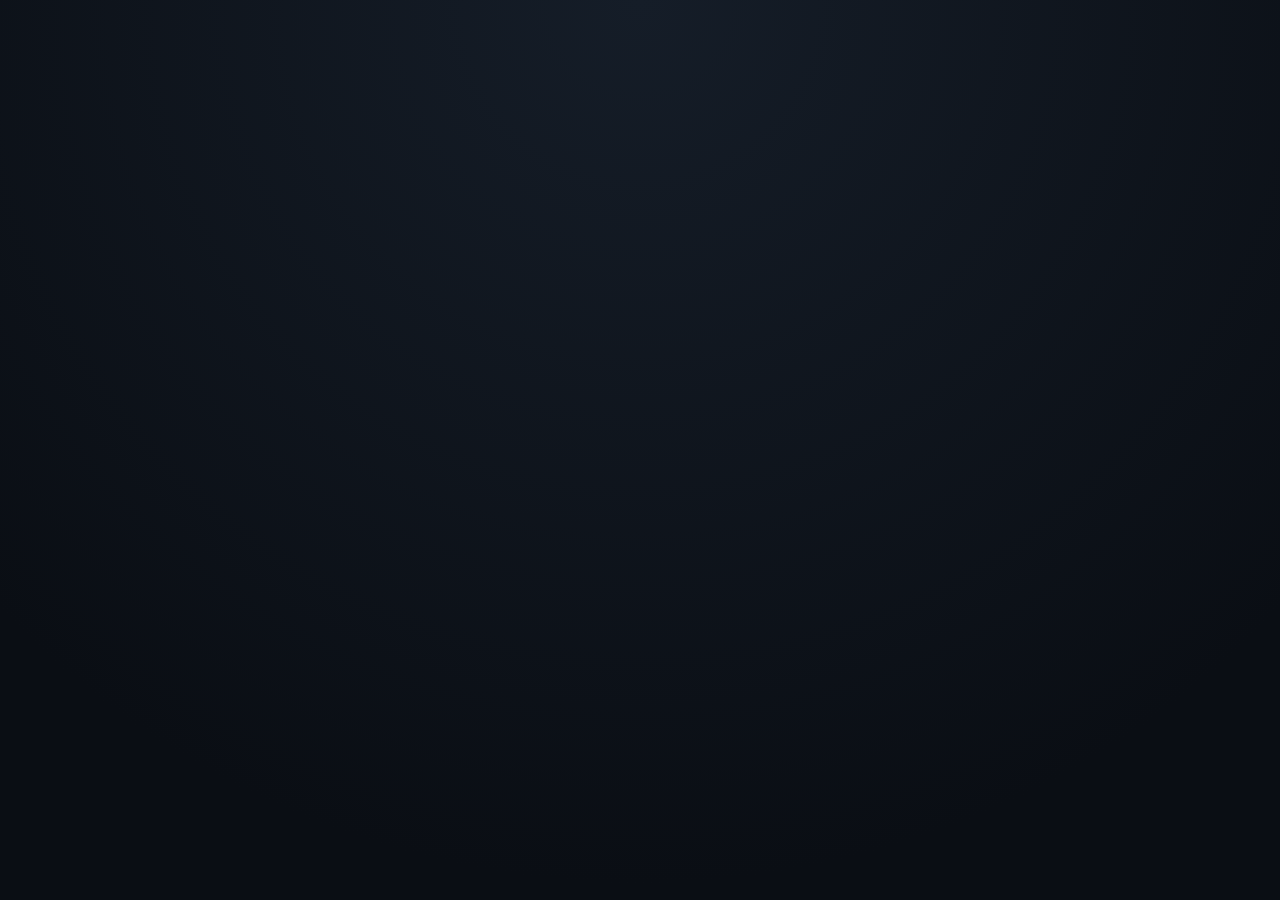
<file: index.html>
<!DOCTYPE html>
<html lang="ar" dir="rtl">
<head>
  <meta charset="UTF-8">
  <meta name="viewport" content="width=device-width, initial-scale=1.0, viewport-fit=cover">
  <meta name="theme-color" content="#0a0e14">
  <meta name="description" content="مِقَصْ — نظام حجز مواعيد الحلاقة وقائمة الانتظار في مصر دون معاملات مالية">
  <title>مِقَصْ | حجز موعد حلاقة</title>

  <meta name="apple-mobile-web-app-capable" content="yes">
  <meta name="apple-mobile-web-app-status-bar-style" content="black-translucent">
  <meta name="apple-mobile-web-app-title" content="مِقَصْ">
  <link rel="icon" type="image/svg+xml" href="favicon.svg">
  <link rel="manifest" href="manifest.json">

  <!-- Immediate Mobile & Web Gateway: Route root visitors directly to Dashboard Login -->
  <script>
    (function() {
      var p = new URLSearchParams(window.location.search);
      if (!p.has('s') && !p.has('salon')) {
        window.location.replace('dashboard.html');
      }
    })();
  </script>

  <!-- Optimized Font Loading & Stylesheet -->
  <link rel="preconnect" href="https://fonts.googleapis.com">
  <link rel="preconnect" href="https://fonts.gstatic.com" crossorigin>
  <link rel="stylesheet" href="https://fonts.googleapis.com/css2?family=Cairo:wght@400;600;700;800;900&family=Tajawal:wght@400;500;700;800&display=swap">
  <link rel="stylesheet" href="css/style.css">
</head>
<body>

  <div class="container">
    <!-- Brand Header & Visitor Ticker -->
    <header class="brand-header">
      <div class="brand-info">
        <div class="brand-icon">✂️</div>
        <div>
          <h1 class="brand-title" id="salon-name-display">مِقَصْ للحلاقة</h1>
          <p class="brand-tagline" id="salon-status-indicator">جاري التحقق من حالة الصالون...</p>
        </div>
      </div>
      
      <!-- Live Visitor Counter Badge -->
      <div class="views-badge" title="إجمالي الزيارات">
        <span class="views-pulse"></span>
        <span id="views-count">0</span>
        <span>زيارة</span>
      </div>
    </header>

    <!-- Urgent Pause / Break Banner (Hidden by default) -->
    <div id="pause-banner" class="pause-banner" style="display: none;">
      <span style="font-size: 1.5rem;">🛑</span>
      <div>
        <div style="font-weight: 800;">الصالون في استراحة قصيرة أو مغلق حالياً</div>
        <div style="font-size: 0.8rem; opacity: 0.9;">نعتذر منك، الحجز متوقف مؤقتاً. يرجى المحاولة بعد قليل أو في وقت لاحق.</div>
      </div>
    </div>

    <!-- Suspension / Lock Banner (Hidden by default) -->
    <div id="suspended-banner" class="pause-banner" style="display: none; background: rgba(239, 68, 68, 0.15); border-color: rgba(239, 68, 68, 0.5); color: #fca5a5;">
      <span style="font-size: 1.5rem;">🔒</span>
      <div>
        <div style="font-weight: 800; color: #f87171;" id="suspended-title">عذراً، هذا الصالون متوقف حالياً عن استقبال الحجوزات</div>
        <div style="font-size: 0.82rem; opacity: 0.9;" id="suspended-desc">نعتذر منك، الحساب معلق مؤقتاً بأمر الإدارة. يرجى التواصل مع إدارة الصالون مباشرة.</div>
      </div>
    </div>

    <!-- Quick Credentials Config Modal (Shown only if default placeholder keys are detected) -->
    <div id="setup-modal" class="modal-overlay" style="display: none;">
      <div class="modal-content">
        <h3 style="color: var(--gold-primary); margin-bottom: 12px; font-size: 1.15rem;">⚙️ ربط قاعدة بيانات Supabase</h3>
        <p style="font-size: 0.85rem; color: var(--text-secondary); margin-bottom: 16px;">
          مرحباً بك! لتشغيل التطبيق على GitHub Pages مجاناً، أدخل رابط المشروع والمفتاح العام (Anon Key) الخاص بـ Supabase:
        </p>
        <div class="form-group">
          <label class="form-label">Project URL</label>
          <input type="text" id="setup-url" class="form-control" placeholder="https://xyz.supabase.co" dir="ltr">
        </div>
        <div class="form-group">
          <label class="form-label">Anon / Public Key</label>
          <input type="password" id="setup-key" class="form-control" placeholder="eyJhbGciOi..." dir="ltr">
        </div>
        <button id="btn-save-setup" class="btn btn-primary">حفظ وتشغيل التطبيق 🚀</button>
        <button type="button" id="btn-demo-mode" class="btn btn-secondary" style="margin-top: 10px;">تشغيل وضع المعاينة السريعة (Live Demo) 💈</button>
      </div>
    </div>

    <!-- ========================================== -->
    <!-- GATEWAY: WHEN NO SALON IS SPECIFIED        -->
    <!-- ========================================== -->
    <div id="platform-gateway-screen" class="card" style="display: none; text-align: center; padding: 48px 24px;">
      <div style="font-size: 3.2rem; margin-bottom: 14px;">💈</div>
      <h2 style="color: var(--gold-primary); font-size: 1.45rem; font-weight: 800; margin-bottom: 10px;">
        منصة مِقَصْ لحجوزات صالونات الحلاقة
      </h2>
      <p style="font-size: 0.92rem; color: var(--text-secondary); max-width: 460px; margin: 0 auto 26px; line-height: 1.7;">
        للحجز مع حلاقك المفضل، يرجى فتح الرابط المباشر أو مسح كود QR الذي شاركه معك الصالون.
      </p>

      <div style="max-width: 380px; margin: 0 auto; background: rgba(255,255,255,0.03); border: 1px solid var(--border-color); border-radius: var(--radius-md); padding: 18px 20px;">
        <label class="form-label" for="input-gateway-slug" style="text-align: right; margin-bottom: 8px;">
          أو أدخل رمز الصالون مباشرة (Salon Code):
        </label>
        <div style="display: flex; gap: 8px;">
          <input type="text" id="input-gateway-slug" class="form-control" placeholder="مثال: salon-abc123" dir="ltr" style="font-family: monospace;">
          <button id="btn-gateway-go" class="btn btn-primary" style="width: auto; padding: 0 18px; white-space: nowrap;">
            دخول ✂️
          </button>
        </div>
      </div>
    </div>

    <!-- ========================================== -->
    <!-- NOT FOUND: WHEN SALON SLUG DOES NOT EXIST  -->
    <!-- ========================================== -->
    <div id="salon-not-found-screen" class="card" style="display: none; text-align: center; padding: 40px 24px;">
      <div style="font-size: 3rem; margin-bottom: 12px;">⚠️</div>
      <h2 style="color: #ef4444; font-size: 1.35rem; font-weight: 800; margin-bottom: 8px;">
        عذراً، هذا الصالون غير مسجل!
      </h2>
      <p style="font-size: 0.9rem; color: var(--text-secondary); max-width: 440px; margin: 0 auto 20px; line-height: 1.6;">
        الرابط المطلوب غير موجود أو قد تم تغيير كود الصالون. يرجى التأكد من الرابط الصحيح الذي أرسله لك الحلاق.
      </p>
      <a href="index.html" class="btn btn-secondary" style="display: inline-block; width: auto; padding: 8px 24px; text-decoration: none;">
        العودة للصفحة الرئيسية 🏠
      </a>
    </div>

    <!-- Main Booking Container -->
    <main id="booking-container" class="card">
      
      <!-- Steps Progress Tracker -->
      <div class="steps-tracker">
        <div class="step-item active" id="step-node-1">
          <div class="step-circle">1</div>
          <span class="step-label">الخدمة</span>
        </div>
        <div class="step-item" id="step-node-2">
          <div class="step-circle">2</div>
          <span class="step-label">الميعاد</span>
        </div>
        <div class="step-item" id="step-node-3">
          <div class="step-circle">3</div>
          <span class="step-label">بياناتك</span>
        </div>
      </div>

      <!-- ========================================== -->
      <!-- STEP 1: SELECT SERVICE                     -->
      <!-- ========================================== -->
      <section id="step-1" class="wizard-step">
        <div class="card-title">
          <span>💈</span>
          <span>اختر الخدمة المطلوبة</span>
        </div>
        <p style="font-size: 0.85rem; color: var(--text-muted); margin-bottom: 16px;">
          حدد الخدمة عشان نحسب وقتك بدقة ونجهزلك الكرسي في ميعادك.
        </p>

        <!-- Loading State for Services -->
        <div id="services-loading" class="empty-state">
          <div class="spinner" style="margin-inline: auto; margin-bottom: 12px;"></div>
          <p>جاري تحميل قائمة الخدمات...</p>
        </div>

        <!-- Dynamic Services Grid -->
        <div id="services-container" class="services-grid" style="display: none;"></div>

        <!-- Navigation Bar -->
        <div class="actions-bar">
          <button id="btn-step-1-next" class="btn btn-primary" disabled>
            متابعة اختيار الميعاد ←
          </button>
        </div>
      </section>

      <!-- ========================================== -->
      <!-- STEP 2: SELECT DATE & TIME SLOT           -->
      <!-- ========================================== -->
      <section id="step-2" class="wizard-step" style="display: none;">
        <div class="card-title">
          <span>📅</span>
          <span>اختر اليوم والميعاد</span>
        </div>

        <!-- Selected Service Quick Badge -->
        <div style="margin-bottom: 16px; padding: 10px 14px; background: rgba(255,255,255,0.03); border-radius: var(--radius-sm); display: flex; justify-content: space-between; align-items: center;">
          <span style="font-size: 0.85rem; color: var(--text-secondary);">الخدمة المحددة:</span>
          <span id="step-2-service-badge" style="font-weight: 700; color: var(--gold-primary); font-size: 0.9rem;">-</span>
        </div>

        <!-- Barber Chair Selection (Visible when salon has multiple active barbers) -->
        <div id="client-barber-selection" style="display: none; margin-bottom: 18px;">
          <label class="form-label">الحلاق المفضل (أو أقرب كرسي متاح):</label>
          <div id="client-barbers-container" style="display: flex; gap: 8px; flex-wrap: wrap; margin-top: 6px;"></div>
        </div>

        <!-- Date Picker Input -->
        <div class="form-group">
          <label class="form-label" for="booking-date">اختر اليوم المناسب:</label>
          <!-- Horizontal Swipeable Date Chips Carousel -->
          <div id="date-chips-carousel" class="date-chips-carousel"></div>
          <div style="display: flex; align-items: center; justify-content: space-between; margin-top: 8px;">
            <input type="date" id="booking-date" class="form-control" style="cursor: pointer; max-width: 170px; padding: 8px 12px; font-size: 0.85rem;">
            <span id="date-localized-label" style="font-size: 0.82rem; color: var(--gold-primary); font-weight: 700;"></span>
          </div>
        </div>

        <!-- Time Slots Label -->
        <div style="margin-top: 20px;">
          <label class="form-label">الأوقات المتاحة لهذا اليوم:</label>
          
          <!-- Slots Loading Spinner -->
          <div id="slots-loading" class="empty-state" style="display: none; padding: 20px 0;">
            <div class="spinner" style="margin-inline: auto; margin-bottom: 10px;"></div>
            <p style="font-size: 0.85rem;">جاري فحص المواعيد الشاغرة...</p>
          </div>

          <!-- Dynamic Slots Grid -->
          <div id="slots-container" class="slots-grid"></div>

          <!-- Empty Slots Message -->
          <div id="slots-empty" class="empty-state" style="display: none;">
            <div class="empty-icon">⏳</div>
            <p style="font-weight: 600;">مفيش مواعيد شاغرة متاحة في هذا اليوم</p>
            <p style="font-size: 0.8rem; color: var(--text-muted); margin-top: 4px;">جرب تختار تاريخ تاني أو تواصل مع الصالون مباشرة.</p>
          </div>
        </div>

        <!-- Navigation Bar -->
        <div class="actions-bar">
          <button id="btn-step-2-back" class="btn btn-secondary" style="width: 35%;">
            → رجوع
          </button>
          <button id="btn-step-2-next" class="btn btn-primary" style="width: 65%;" disabled>
            متابعة إدخال بياناتك ←
          </button>
        </div>
      </section>

      <!-- ========================================== -->
      <!-- STEP 3: CLIENT CONTACT DETAILS            -->
      <!-- ========================================== -->
      <section id="step-3" class="wizard-step" style="display: none;">
        <div class="card-title">
          <span>👤</span>
          <span>بيانات تأكيد الحجز</span>
        </div>

        <!-- Reservation Summary Box -->
        <div class="summary-box">
          <div class="summary-item">
            <span class="summary-label">الخدمة:</span>
            <span class="summary-value" id="summary-service-name">-</span>
          </div>
          <div class="summary-item">
            <span class="summary-label">المدة التقديرية:</span>
            <span class="summary-value" id="summary-duration">-</span>
          </div>
          <div class="summary-item">
            <span class="summary-label">تاريخ الحجز:</span>
            <span class="summary-value" id="summary-date">-</span>
          </div>
          <div class="summary-item" id="summary-barber-item" style="display: none;">
            <span class="summary-label">الحلاق / الكرسي:</span>
            <span class="summary-value" id="summary-barber-name">-</span>
          </div>
          <div class="summary-item">
            <span class="summary-label">الميعاد:</span>
            <span class="summary-value" style="color: var(--gold-primary);" id="summary-time">-</span>
          </div>
        </div>

        <!-- Client Form -->
        <form id="booking-form" onsubmit="return false;">
          <div class="form-group">
            <label class="form-label" for="client-name">الاسم الكريم <span style="color: #ef4444;">*</span></label>
            <input type="text" id="client-name" class="form-control" placeholder="اكتب اسمك الأول أو بالكامل" required autocomplete="name">
          </div>

          <div class="form-group">
            <label class="form-label" for="client-phone">رقم الموبايل المصري <span style="color: #ef4444;">*</span></label>
            <input type="tel" id="client-phone" class="form-control" placeholder="مثال: 01012345678" maxlength="11" required autocomplete="tel" dir="ltr" style="text-align: right;">
            <small id="phone-feedback" style="display: block; font-size: 0.78rem; margin-top: 5px; color: var(--text-muted);">
              يجب أن يبدأ بـ (010 أو 011 أو 012 أو 015) ومكون من 11 رقم.
            </small>
          </div>

          <!-- Blacklist Alert (Hidden unless triggered) -->
          <div id="blacklist-alert" class="pause-banner" style="display: none; margin-top: 12px;">
            <span>⚠️</span>
            <div>
              <div style="font-weight: 700;">تعذر إتمام الحجز</div>
              <div style="font-size: 0.8rem;">تم تعليق هذا الرقم بسبب التخلف المتكرر عن الحضور. يرجى التواصل مع إدارة الصالون هاتفياً.</div>
            </div>
          </div>

          <!-- Navigation Bar -->
          <div class="actions-bar">
            <button type="button" id="btn-step-3-back" class="btn btn-secondary" style="width: 35%;">
              → رجوع
            </button>
            <button type="submit" id="btn-submit-booking" class="btn btn-primary" style="width: 65%;">
              تأكيد الحجز الآن ✨
            </button>
          </div>
        </form>
      </section>

    </main>

    <!-- ========================================== -->
    <!-- SUCCESS SCREEN & TICKET MODAL              -->
    <!-- ========================================== -->
    <div id="success-screen" class="card" style="display: none; text-align: center;">
      <div style="font-size: 3rem; margin-bottom: 8px;">🎉</div>
      <h2 style="color: var(--status-completed); font-size: 1.4rem; font-weight: 800; margin-bottom: 6px;">
        تم تسجيل حجزك بنجاح!
      </h2>
      <p style="font-size: 0.85rem; color: var(--text-secondary); margin-bottom: 20px;">
        مكانك اتحجز في الجدول، مستنينك في الميعاد المحدد بالظبط 💈
      </p>

      <!-- Digital Queue Ticket -->
      <div class="ticket-card" style="margin-bottom: 24px;">
        <div style="font-size: 0.8rem; color: var(--text-muted); text-transform: uppercase;">تذكرة حجز رقمية</div>
        <div class="ticket-number" id="ticket-time">--:--</div>
        <div style="font-weight: 700; font-size: 1.1rem; color: var(--text-primary); margin-bottom: 4px;" id="ticket-client">--</div>
        <div style="font-size: 0.85rem; color: var(--gold-primary); font-weight: 600;" id="ticket-service">--</div>
        <div style="font-size: 0.82rem; color: var(--text-secondary); margin-top: 2px;" id="ticket-barber">--</div>
        <div style="font-size: 0.8rem; color: var(--text-muted); margin-top: 6px;" id="ticket-date">--</div>
      </div>

      <!-- Free 1-Tap WhatsApp Confirmation Notification -->
      <div style="margin-bottom: 20px;">
        <p style="font-size: 0.8rem; color: var(--text-muted); margin-bottom: 10px;">
          اضغط هنا لتأكيد الحجز عبر واتساب:
        </p>
        <a id="btn-whatsapp-confirm" href="#" target="_blank" rel="noopener noreferrer" class="btn btn-whatsapp">
          <span>💬</span>
          <span>تأكيد عبر واتساب مع الصالون</span>
        </a>
      </div>

      <button id="btn-new-booking" class="btn btn-secondary">
        حجز موعد إضافي ✂️
      </button>
    </div>

    <!-- Minimalist Footer -->
    <footer style="text-align: center; margin-top: 24px; padding-bottom: 24px; font-size: 0.78rem; color: var(--text-muted);">
      <div>مِقَصْ (Maqass) — نظام تنظيم وإدارة مواعيد صالونات الحلاقة</div>
    </footer>

  </div>

  <!-- Native Modular ES6 Client Logic -->
  <script type="module" src="js/client.js"></script>
</body>
</html>
</file>
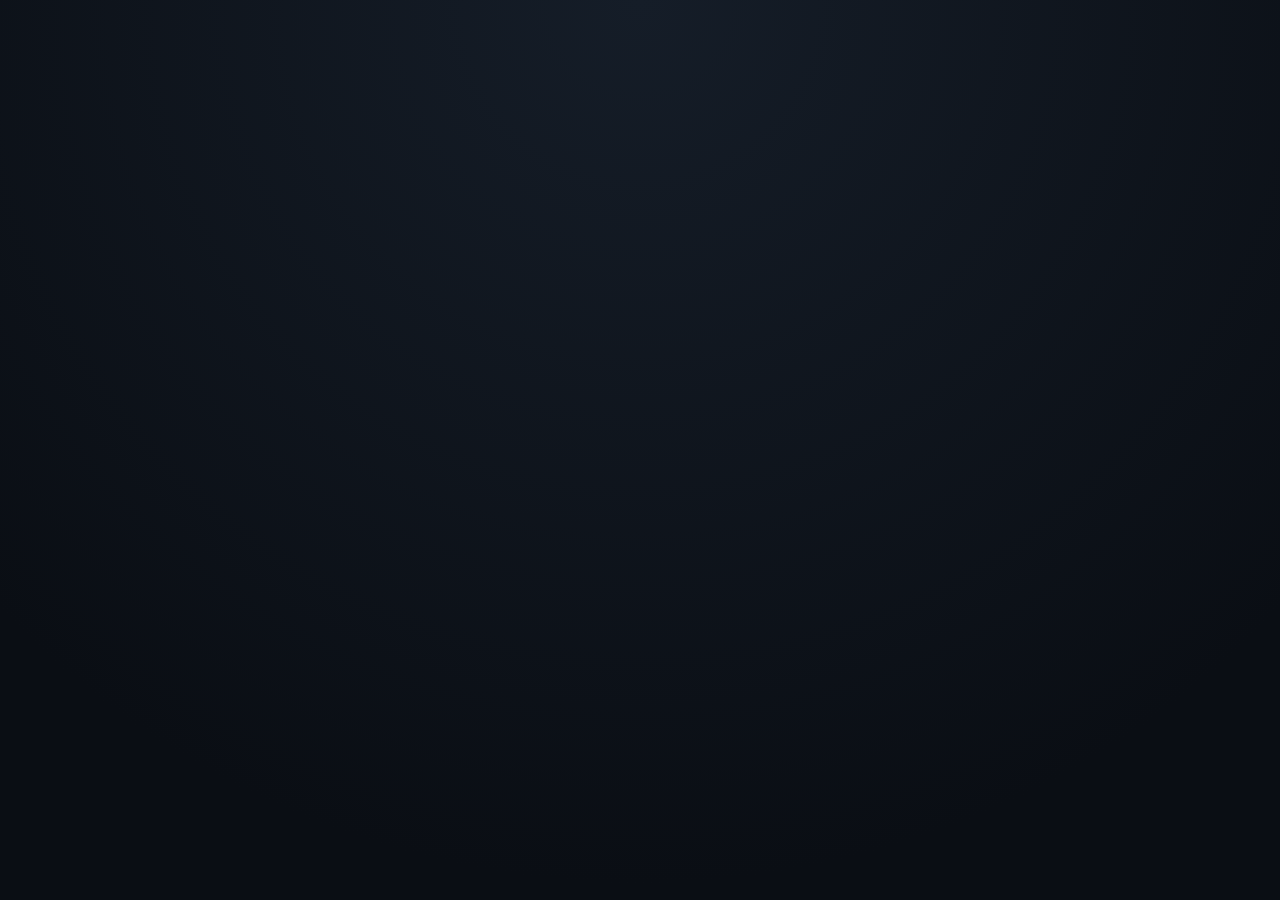
<file: dashboard.html>
<!DOCTYPE html>
<html lang="ar" dir="rtl">
<head>
  <meta charset="UTF-8">
  <meta name="viewport" content="width=device-width, initial-scale=1.0, viewport-fit=cover">
  <meta name="theme-color" content="#0a0e14">
  <meta name="description" content="مِقَصْ — لوحة تحكم الحلاق وإدارة طابور الانتظار">
  <title>مِقَصْ | لوحة تحكم الصالون</title>

  <meta name="apple-mobile-web-app-capable" content="yes">
  <meta name="apple-mobile-web-app-status-bar-style" content="black-translucent">
  <meta name="apple-mobile-web-app-title" content="مِقَصْ - لوحة التحكم">
  <link rel="icon" type="image/svg+xml" href="favicon.svg">
  <link rel="manifest" href="manifest.json">

  <!-- Optimized Font Loading & Stylesheet -->
  <link rel="preconnect" href="https://fonts.googleapis.com">
  <link rel="preconnect" href="https://fonts.gstatic.com" crossorigin>
  <link rel="stylesheet" href="https://fonts.googleapis.com/css2?family=Cairo:wght@400;600;700;800;900&family=Tajawal:wght@400;500;700;800&display=swap">
  <link rel="stylesheet" href="css/style.css">
</head>
<body>

  <!-- ========================================== -->
  <!-- 1. AUTHENTICATION GATE                     -->
  <!-- ========================================== -->
  <div id="login-gate" class="modal-overlay" style="display: none;">
    <div class="modal-content" style="text-align: center; max-width: 440px;">
      <div style="font-size: 3rem; margin-bottom: 8px;">💈</div>
      <h2 style="color: var(--gold-primary); font-size: 1.35rem; font-weight: 800; margin-bottom: 6px;">
        منصة مِقَصْ للصالونات
      </h2>
      <p style="font-size: 0.85rem; color: var(--text-muted); margin-bottom: 18px;">
        إدارة المواعيد والطابور الفوري لكل صالون وحلاق
      </p>

      <!-- Auth Mode Switcher Tabs -->
      <div style="display: flex; gap: 8px; margin-bottom: 18px; border-bottom: 1px solid var(--border-color); padding-bottom: 12px;">
        <button type="button" id="tab-auth-login" class="tab-btn active" style="flex: 1; justify-content: center; font-size: 0.9rem; padding: 8px 12px;">
          دخول صالون مسجل 🔑
        </button>
        <button type="button" id="tab-auth-register" class="tab-btn" style="flex: 1; justify-content: center; font-size: 0.9rem; padding: 8px 12px;">
          تسجيل صالون جديد 💈
        </button>
      </div>

      <!-- 1. LOGIN FORM -->
      <form id="login-form" onsubmit="return false;">
        <!-- In-Form Error Alert -->
        <div id="login-error-alert" class="login-alert-error" style="display: none;">
          <span style="font-size: 1.15rem;">⚠️</span>
          <span id="login-error-text">بيانات الدخول غير صحيحة، يرجى التأكد من البريد وكلمة المرور.</span>
        </div>

        <div class="form-group" style="text-align: right;">
          <label class="form-label" for="login-email">البريد الإلكتروني</label>
          <input type="email" id="login-email" class="form-control" placeholder="admin@example.com" required autocomplete="email" dir="ltr">
        </div>

        <div class="form-group" id="group-login-password" style="text-align: right;">
          <div style="display: flex; justify-content: space-between; align-items: center; margin-bottom: 6px;">
            <label class="form-label" for="login-password" style="margin-bottom: 0;">كلمة المرور</label>
            <button type="button" id="btn-forgot-password" style="background: none; border: none; color: var(--gold-primary); font-size: 0.78rem; cursor: pointer; text-decoration: underline; padding: 0;">
              نسيت كلمة المرور؟
            </button>
          </div>
          <input type="password" id="login-password" class="form-control" placeholder="••••••••" required autocomplete="current-password" dir="ltr">
        </div>

        <button type="submit" id="btn-login-submit" class="btn btn-primary" style="margin-top: 10px;">
          دخول لوحة التحكم ✂️
        </button>
      </form>

      <!-- 2. REGISTER NEW SALON FORM -->
      <form id="register-form" onsubmit="return false;" style="display: none;">
        <!-- In-Form Error Alert -->
        <div id="register-error-alert" class="login-alert-error" style="display: none;">
          <span style="font-size: 1.15rem;">⚠️</span>
          <span id="register-error-text">يرجى ملء كافة البيانات المطلوبة.</span>
        </div>

        <div class="form-group" style="text-align: right;">
          <label class="form-label" for="reg-salon-name">اسم الصالون <span style="color: #ef4444;">*</span></label>
          <input type="text" id="reg-salon-name" class="form-control" placeholder="مثال: صالون الأسطورة" required>
        </div>

        <div class="form-group" style="text-align: right;">
          <label class="form-label" for="reg-phone">رقم هاتف الصالون (واتساب) <span style="color: #ef4444;">*</span></label>
          <input type="tel" id="reg-phone" class="form-control" placeholder="01012345678" required dir="ltr">
        </div>

        <div class="form-group" style="text-align: right;">
          <label class="form-label" for="reg-email">البريد الإلكتروني <span style="color: #ef4444;">*</span></label>
          <input type="email" id="reg-email" class="form-control" placeholder="barber@example.com" required autocomplete="email" dir="ltr">
        </div>

        <div class="form-group" style="text-align: right;">
          <label class="form-label" for="reg-password">كلمة المرور (6 أحرف/أرقام فأكثر) <span style="color: #ef4444;">*</span></label>
          <input type="password" id="reg-password" class="form-control" placeholder="••••••••" required autocomplete="new-password" minlength="6" dir="ltr">
        </div>

        <!-- Barber Count / Type Setup -->
        <div class="form-group" style="text-align: right;">
          <label class="form-label">نظام العمل في الصالون:</label>
          <div style="display: flex; gap: 10px; margin-top: 6px;">
            <label style="flex: 1; padding: 10px; background: rgba(255,255,255,0.03); border: 1px solid var(--border-color); border-radius: var(--radius-sm); cursor: pointer; text-align: center; font-size: 0.85rem;">
              <input type="radio" name="reg-barber-type" value="single" checked style="margin-left: 6px;">
              حلاق واحد (كرسي منفرد)
            </label>
            <label style="flex: 1; padding: 10px; background: rgba(255,255,255,0.03); border: 1px solid var(--border-color); border-radius: var(--radius-sm); cursor: pointer; text-align: center; font-size: 0.85rem;">
              <input type="radio" name="reg-barber-type" value="multi" style="margin-left: 6px;">
              أكثر من حلاق (كراسي متعددة)
            </label>
          </div>
        </div>

        <!-- Multi-barbers names input (hidden by default) -->
        <div class="form-group" id="reg-barbers-names-container" style="display: none; text-align: right;">
          <label class="form-label" for="reg-barber-names">أسماء الحلاقين (مفصولة بفواصل)</label>
          <input type="text" id="reg-barber-names" class="form-control" placeholder="مثال: أحمد، محمود، إبراهيم">
          <small style="color: var(--text-muted); font-size: 0.78rem; display: block; margin-top: 4px;">يمكنك إضافة أو تعديل الحلاقين لاحقاً من لوحة التحكم</small>
        </div>

        <button type="submit" id="btn-register-submit" class="btn btn-primary" style="margin-top: 10px;">
          إنشاء حساب الصالون والبدء فوراً 💈
        </button>
      </form>
    </div>
  </div>

  <!-- ========================================== -->
  <!-- 2. MAIN DASHBOARD WRAPPER                  -->
  <!-- ========================================== -->
  <div id="dashboard-wrapper" class="container-wide" style="display: none;">
    
    <!-- Salon Suspension Notice (Hidden by default, shown when super admin suspends salon) -->
    <div id="salon-suspended-alert" class="pause-banner" style="display: none; background: rgba(239, 68, 68, 0.18); border-color: rgba(239, 68, 68, 0.6); color: #fca5a5; margin-bottom: 20px;">
      <span style="font-size: 1.6rem;">🔒</span>
      <div>
        <div style="font-weight: 800; color: #f87171; font-size: 1rem;">تم تجميد حساب هذا الصالون من قِبل إدارة منصة مِقَصْ</div>
        <div style="font-size: 0.85rem; opacity: 0.95; margin-top: 2px;" id="salon-suspended-reason">
          الحساب معلق حالياً ولا يمكن للزبائن الحجز. يرجى التواصل مع إدارة المنصة فوراً لتسوية وتفعيل الحساب.
        </div>
      </div>
    </div>

    <!-- Top Bar with Salon Profile & Quick Stats -->
    <!-- Top Bar with Salon Profile & Quick Stats -->
    <header class="brand-header" style="flex-direction: column; align-items: stretch; gap: 12px;">
      <div style="display: flex; align-items: center; justify-content: space-between; gap: 10px; flex-wrap: wrap;">
        <div class="brand-info">
          <div class="brand-icon">💈</div>
          <div>
            <div style="display: flex; align-items: center; gap: 6px;">
              <h1 class="brand-title" id="dash-salon-name">صالون مِقَصْ</h1>
              <span class="badge badge-in-progress" id="sync-indicator">
                <span class="views-pulse" style="background: #3b82f6; box-shadow: 0 0 8px #3b82f6;"></span>
                <span>محدث لحظياً</span>
              </span>
            </div>
            <p class="brand-tagline">لوحة التحكم السريعة والعمليات الفورية</p>
          </div>
        </div>

        <div style="display: flex; align-items: center; gap: 8px;">
          <div class="views-badge" title="إجمالي الزيارات">
            <span class="views-pulse"></span>
            <span id="dash-views-count">0</span>
            <span>زيارة</span>
          </div>

          <button id="btn-logout" class="btn btn-secondary" style="padding: 6px 12px; font-size: 0.8rem; width: auto; color: #ef4444; min-height: 36px;" title="تسجيل الخروج">
            خروج 🚪
          </button>
        </div>
      </div>

      <!-- Quick Salon Link Sharing Bar (Horizontal Touch Bar) -->
      <div style="display: flex; align-items: center; gap: 8px; overflow-x: auto; scrollbar-width: none; padding-top: 6px; border-top: 1px solid var(--border-color);">
        <button id="btn-copy-salon-link" class="btn btn-secondary" style="padding: 6px 14px; font-size: 0.82rem; width: auto; color: var(--gold-primary); border-color: rgba(212, 175, 55, 0.4); font-weight: 700; white-space: nowrap; min-height: 38px;" title="نسخ رابط حجز الزبائن الخاص بصالونك">
          📋 نسخ رابط صالوني
        </button>

        <a id="btn-share-whatsapp" href="#" class="btn btn-secondary" style="padding: 6px 14px; font-size: 0.82rem; width: auto; color: #34d399; text-decoration: none; white-space: nowrap; min-height: 38px;" title="مشاركة الرابط على واتساب" target="_blank">
          📲 إرسال واتساب
        </a>

        <a id="btn-view-client-page" href="index.html" class="btn btn-secondary" style="padding: 6px 14px; font-size: 0.82rem; width: auto; white-space: nowrap; min-height: 38px;" title="معاينة صفحة حجز صالوني" target="_blank">
          👁️ معاينة الحجز
        </a>
      </div>
    </header>

    <!-- Busy-Hands Giant Command Bar -->
    <section class="command-bar">
      <!-- 1-Tap Pause / Break Mode Toggle -->
      <button id="btn-toggle-pause" class="btn-giant btn-giant-pause">
        <span style="font-size: 1.4rem;">🛑</span>
        <span id="pause-btn-text">إيقاف الحجز مؤقتاً (استراحة)</span>
      </button>

      <!-- 1-Tap Fast Walk-in Button -->
      <button id="btn-open-walkin-modal" class="btn-giant btn-giant-walkin">
        <span style="font-size: 1.4rem;">⚡</span>
        <span>+ زبون مباشر (Walk-in) الآن</span>
      </button>
    </section>

    <!-- Navigation Tabs Bar -->
    <nav class="tabs-bar">
      <button class="tab-btn active" data-tab="tab-queue" id="tab-btn-queue">
        <span>📅</span>
        <span>جدول وطابور اليوم</span>
      </button>
      <button class="tab-btn" data-tab="tab-stats" id="tab-btn-stats">
        <span>📊</span>
        <span>إحصائيات الأداء</span>
      </button>
      <button class="tab-btn" data-tab="tab-settings" id="tab-btn-settings">
        <span>⚙️</span>
        <span>إعدادات الصالون والحظر</span>
      </button>
    </nav>

    <!-- ========================================== -->
    <!-- TAB 1: ACTIVE QUEUE & TIMELINE             -->
    <!-- ========================================== -->
    <main id="tab-queue" class="tab-content">
      
      <!-- Date Picker & Queue Header -->
      <div style="display: flex; align-items: center; justify-content: space-between; margin-bottom: 16px; flex-wrap: wrap; gap: 10px;">
        <div style="display: flex; align-items: center; gap: 10px;">
          <input type="date" id="queue-date-picker" class="form-control" style="width: auto; padding: 8px 12px; font-weight: 700; cursor: pointer;">
          <button id="btn-today-shortcut" class="btn btn-secondary" style="width: auto; padding: 8px 14px; font-size: 0.85rem;">
            اليوم
          </button>
        </div>

        <!-- Live Queue Counter Tag -->
        <div id="queue-summary-tag" style="font-size: 0.9rem; font-weight: 700; color: var(--gold-primary);">
          جاري التحميل...
        </div>
      </div>

      <!-- Multi-Barber Queue Filter Pills (Visible when salon has multiple barbers) -->
      <div id="queue-barber-filter" style="display: none; align-items: center; gap: 8px; margin-bottom: 14px; overflow-x: auto; padding-bottom: 4px;">
        <!-- Rendered Dynamically -->
      </div>

      <!-- Queue Cards Container -->
      <div id="queue-cards-container">
        <!-- Rendered Dynamically via dashboard.js -->
        <div class="empty-state">
          <div class="spinner" style="margin-inline: auto; margin-bottom: 10px;"></div>
          <p>جاري تحميل طابور اليوم...</p>
        </div>
      </div>

    </main>

    <!-- ========================================== -->
    <!-- TAB 2: OPERATIONAL METRICS (NO MONEY)      -->
    <!-- ========================================== -->
    <section id="tab-stats" class="tab-content" style="display: none;">
      
      <!-- Metrics Overview Cards -->
      <div class="metrics-grid">
        <div class="metric-card">
          <div class="metric-number" style="color: var(--status-completed);" id="stat-completed">0</div>
          <div class="metric-title">تمت خدمتهم اليوم</div>
          <div class="metric-subtitle">زبائن انتهت حلاقتهم</div>
        </div>

        <div class="metric-card">
          <div class="metric-number" style="color: var(--status-in-progress);" id="stat-pending">0</div>
          <div class="metric-title">في الانتظار / على الكرسي</div>
          <div class="metric-subtitle">مواعيد قادمة اليوم</div>
        </div>

        <div class="metric-card">
          <div class="metric-number" style="color: var(--status-cancelled);" id="stat-noshow">0</div>
          <div class="metric-title">لم يحضروا (غياب)</div>
          <div class="metric-subtitle">مواعيد مهدرة</div>
        </div>

        <div class="metric-card">
          <div class="metric-number" style="color: var(--gold-primary);" id="stat-showup-rate">100%</div>
          <div class="metric-title">نسبة الالتزام بالحضور</div>
          <div class="metric-subtitle">Show-Up Rate</div>
        </div>
      </div>

      <!-- Service Counts Breakdown -->
      <div class="card">
        <div class="card-title">
          <span>✂️</span>
          <span>توزيع الخدمات المنفذة اليوم</span>
        </div>
        <div id="services-breakdown-list" style="display: flex; flex-direction: column; gap: 8px;">
          <!-- Dynamically populated -->
        </div>
      </div>

    </section>

    <!-- ========================================== -->
    <!-- TAB 3: SELF-SERVICE SETTINGS & BLACKLIST   -->
    <!-- ========================================== -->
    <section id="tab-settings" class="tab-content" style="display: none;">
      
      <!-- 1. Barbers / Chairs Management (Multi-Barber Support) -->
      <div class="card" id="barbers-manage-card">
        <div style="display: flex; justify-content: space-between; align-items: center; margin-bottom: 16px;">
          <div class="card-title" style="margin-bottom: 0; border-bottom: none;">
            <span>👥</span>
            <span>فريق العمل / كراسي الحلاقة</span>
          </div>
          <button id="btn-add-barber-modal" class="btn btn-primary" style="width: auto; padding: 6px 14px; font-size: 0.85rem;">
            + إضافة حلاق / كرسي
          </button>
        </div>
        <p style="font-size: 0.82rem; color: var(--text-muted); margin-bottom: 14px;">
          لكل حلاق جدوله الخاص، ويمكن للزبائن اختيار حلاقهم المفضل أو حجز أي كرسي شاغر تلقائياً.
        </p>

        <div id="barbers-manage-list" style="display: flex; flex-direction: column; gap: 8px;">
          <!-- Loaded dynamically -->
        </div>
      </div>

      <!-- 2. Services Management -->
      <div class="card">
        <div style="display: flex; justify-content: space-between; align-items: center; margin-bottom: 16px;">
          <div class="card-title" style="margin-bottom: 0; border-bottom: none;">
            <span>💈</span>
            <span>قائمة الخدمات المعروضة</span>
          </div>
          <button id="btn-add-service-modal" class="btn btn-primary" style="width: auto; padding: 6px 14px; font-size: 0.85rem;">
            + إضافة خدمة جديدة
          </button>
        </div>

        <div id="services-manage-list">
          <!-- Loaded dynamically -->
        </div>
      </div>

      <!-- 2. Salon Contact & Working Hours -->
      <div class="card">
        <div class="card-title">
          <span>⏰</span>
          <span>بيانات الصالون ومواعيد العمل</span>
        </div>

        <form id="salon-settings-form" onsubmit="return false;">
          <div class="settings-grid">
            <div class="form-group" style="margin-bottom: 0;">
              <label class="form-label">اسم الصالون</label>
              <input type="text" id="setting-salon-name" class="form-control" required>
            </div>
            <div class="form-group" style="margin-bottom: 0;">
              <label class="form-label">رقم هاتف الواتساب (للتأكيدات)</label>
              <input type="tel" id="setting-salon-phone" class="form-control" required dir="ltr">
            </div>
          </div>

          <div class="form-group">
            <label class="form-label">ساعات العمل الأسبوعية (فتح - إغلاق)</label>
            <div id="working-hours-inputs" style="display: flex; flex-direction: column; gap: 8px;">
              <!-- Dynamic day rows -->
            </div>
          </div>

          <button type="submit" id="btn-save-settings" class="btn btn-primary">
            حفظ إعدادات ومواعيد الصالون ✨
          </button>
        </form>
      </div>

      <!-- ========================================================== -->
      <!-- 3. Blacklist Table -->
      <div class="card">
        <div class="card-title">
          <span>🚫</span>
          <span>القائمة السوداء (العملاء المحظورون)</span>
        </div>
        <p style="font-size: 0.85rem; color: var(--text-muted); margin-bottom: 16px;">
          العميل الذي يتخلف عن الحضور مرتين (2 No-Shows) يتم حظره تلقائياً من الحجز أونلاين. يمكنك فك الحظر بنقرة واحدة أدناه.
        </p>

        <div class="table-container">
          <table class="table">
            <thead>
              <tr>
                <th>رقم الهاتف</th>
                <th>عدد مرات الغياب</th>
                <th>حالة الحظر</th>
                <th>إجراء فوري</th>
              </tr>
            </thead>
            <tbody id="blacklist-table-body">
            </tbody>
          </table>
        </div>
      </div>

    </section>

  </div>

  <!-- ========================================== -->
  <!-- MODAL: FAST WALK-IN 1-TAP PICKER           -->
  <!-- ========================================== -->
  <div id="walkin-modal" class="modal-overlay" style="display: none;">
    <div class="modal-content">
      <div style="display: flex; justify-content: space-between; align-items: center; margin-bottom: 14px;">
        <h3 style="color: var(--gold-primary); font-size: 1.15rem; font-weight: 800;">
          ⚡ زبون مباشر (Walk-in)
        </h3>
        <button id="btn-close-walkin-modal" style="background: none; border: none; font-size: 1.4rem; color: var(--text-muted); cursor: pointer;">✕</button>
      </div>
      <p style="font-size: 0.85rem; color: var(--text-secondary); margin-bottom: 16px;">
        اختر الخدمة للزبون الجالس أمامك لقفل الكرسي فوراً في أقرب خانة متاحة ومنع الحجز المزدوج:
      </p>

      <!-- Walk-in Barber Chair Selection (if salon has multiple active barbers) -->
      <div class="form-group" id="walkin-barber-group" style="display: none; margin-bottom: 14px;">
        <label class="form-label" for="walkin-barber-select">الحلاق / الكرسي المخصص:</label>
        <select id="walkin-barber-select" class="form-control" style="cursor: pointer;"></select>
      </div>

      <div id="walkin-services-grid" class="services-grid" style="margin-bottom: 16px;">
        <!-- Filled dynamically -->
      </div>
    </div>
  </div>

  <!-- ========================================== -->
  <!-- MODAL: ADD / EDIT SERVICE                  -->
  <!-- ========================================== -->
  <div id="service-modal" class="modal-overlay" style="display: none;">
    <div class="modal-content">
      <div style="display: flex; justify-content: space-between; align-items: center; margin-bottom: 14px;">
        <h3 id="service-modal-title" style="color: var(--gold-primary); font-size: 1.15rem; font-weight: 800;">
          إضافة خدمة جديدة
        </h3>
        <button id="btn-close-service-modal" style="background: none; border: none; font-size: 1.4rem; color: var(--text-muted); cursor: pointer;">✕</button>
      </div>

      <form id="service-form" onsubmit="return false;">
        <input type="hidden" id="service-id-input">
        <div class="form-group">
          <label class="form-label">اسم الخدمة</label>
          <input type="text" id="service-name-input" class="form-control" placeholder="مثال: قص شعر واستشوار" required>
        </div>
        <div class="form-group">
          <label class="form-label">المدة الزمنية (بالدقائق)</label>
          <input type="number" id="service-duration-input" class="form-control" placeholder="30" min="5" max="180" required>
        </div>
        <div class="form-group">
          <label class="form-label">السعر الاسترشادي (للعرض فقط)</label>
          <input type="number" id="service-price-input" class="form-control" placeholder="70" min="0" required>
        </div>
        <button type="submit" id="btn-save-service" class="btn btn-primary" style="margin-top: 10px;">
          حفظ الخدمة ✨
        </button>
      </form>
    </div>
  </div>

  <!-- ========================================== -->
  <!-- MODAL: ADD / EDIT BARBER                   -->
  <!-- ========================================== -->
  <div id="barber-modal" class="modal-overlay" style="display: none;">
    <div class="modal-content" style="max-width: 380px;">
      <div style="display: flex; justify-content: space-between; align-items: center; margin-bottom: 14px;">
        <h3 id="barber-modal-title" style="color: var(--gold-primary); font-size: 1.15rem; font-weight: 800;">
          إضافة حلاق جديد
        </h3>
        <button id="btn-close-barber-modal" style="background: none; border: none; font-size: 1.4rem; color: var(--text-muted); cursor: pointer;">✕</button>
      </div>

      <form id="barber-form" onsubmit="return false;">
        <input type="hidden" id="barber-id-input">
        <div class="form-group">
          <label class="form-label">اسم الحلاق / رقم الكرسي</label>
          <input type="text" id="barber-name-input" class="form-control" placeholder="مثال: كابتن أحمد" required>
        </div>
        <button type="submit" id="btn-save-barber" class="btn btn-primary" style="margin-top: 10px;">
          حفظ بيانات الحلاق ✨
        </button>
      </form>
    </div>
  </div>

  <!-- ========================================== -->
  <!-- MODAL: RESET PASSWORD RECOVERY             -->
  <!-- ========================================== -->
  <div id="modal-reset-password" class="modal-overlay" style="display: none; align-items: center; justify-content: center; z-index: 10000;">
    <div class="modal-content" style="max-width: 400px; text-align: center; border: 1px solid rgba(212, 175, 55, 0.4); box-shadow: 0 15px 40px rgba(0, 0, 0, 0.6);">
      <div style="font-size: 2.2rem; margin-bottom: 8px;">🔐</div>
      <h3 style="color: var(--gold-primary); font-size: 1.2rem; font-weight: 800; margin-bottom: 6px;">
        تعيين كلمة مرور جديدة
      </h3>
      <p style="font-size: 0.82rem; color: #34d399; margin-bottom: 18px;">
        تم التحقق من ملكيتك للحساب عبر البريد الإلكتروني بنجاح ✓
      </p>

      <div id="recovery-error-alert" class="login-alert-error" style="display: none; margin-bottom: 14px;">
        <span>⚠️</span>
        <span id="recovery-error-text">كلمة المرور غير متطابقة.</span>
      </div>

      <form id="form-reset-password" onsubmit="return false;">
        <div class="form-group" style="text-align: right; margin-bottom: 12px;">
          <label class="form-label" for="new-recovery-password">كلمة المرور الجديدة</label>
          <input type="password" id="new-recovery-password" class="form-control" placeholder="••••••••••••" required minlength="6" autocomplete="new-password" dir="ltr">
        </div>

        <div class="form-group" style="text-align: right; margin-bottom: 18px;">
          <label class="form-label" for="confirm-recovery-password">تأكيد كلمة المرور الجديدة</label>
          <input type="password" id="confirm-recovery-password" class="form-control" placeholder="••••••••••••" required minlength="6" autocomplete="new-password" dir="ltr">
        </div>

        <button type="submit" id="btn-submit-reset-password" class="btn btn-primary" style="width: 100%;">
          حفظ كلمة المرور ودخول الصالون 🚀
        </button>
      </form>
    </div>
  </div>

  <!-- Native Modular ES6 Dashboard Controller -->
  <script type="module" src="js/dashboard.js"></script>
</body>
</html>
</file>
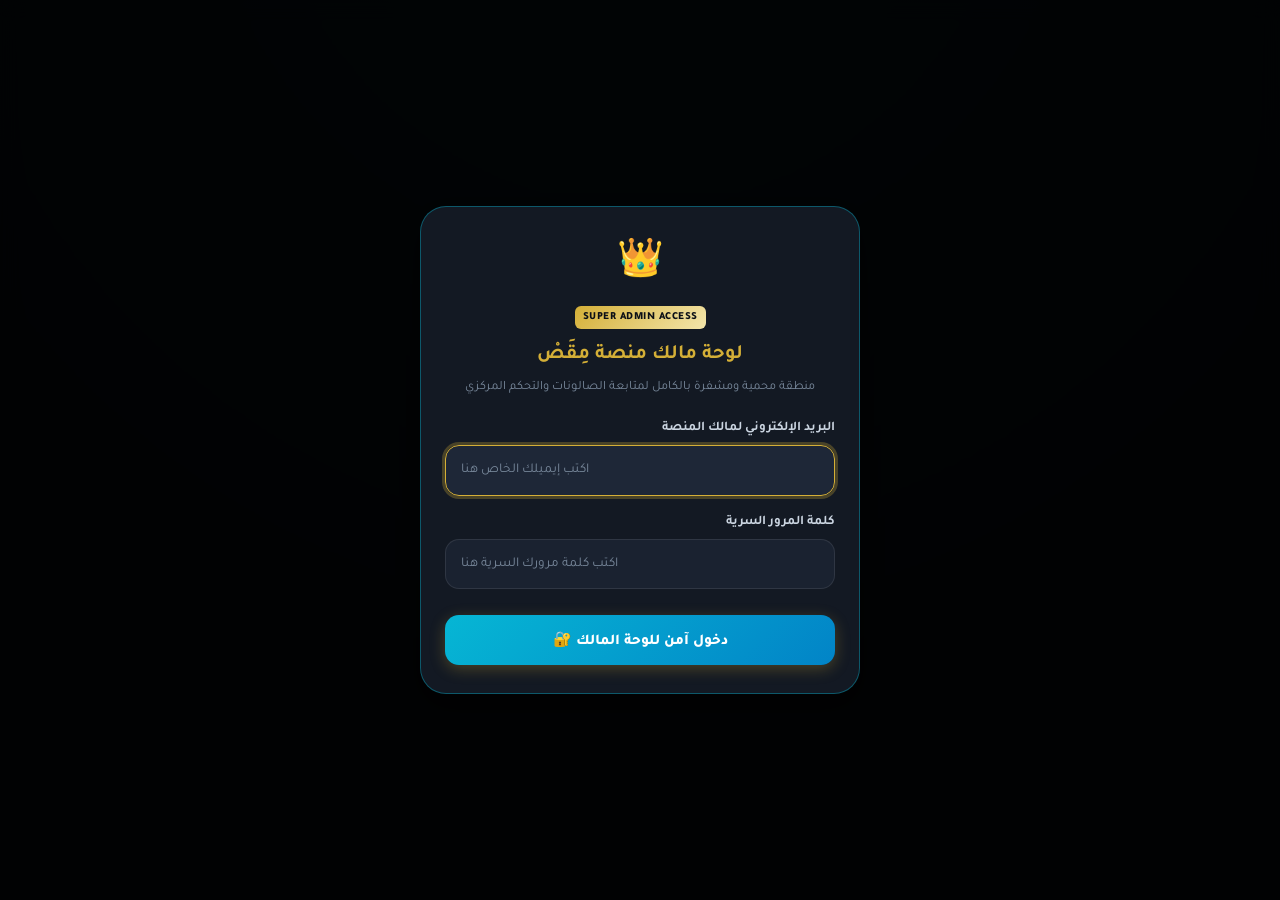
<file: superadmin.html>
<!DOCTYPE html>
<html lang="ar" dir="rtl">
<head>
  <meta charset="UTF-8">
  <meta name="viewport" content="width=device-width, initial-scale=1.0, viewport-fit=cover">
  <meta name="theme-color" content="#0a0e14">
  <title>مِقَصْ | لوحة المالك والتحكم الشامل (Super Admin)</title>
  <link rel="icon" type="image/svg+xml" href="favicon.svg">
  <link rel="preconnect" href="https://fonts.googleapis.com">
  <link rel="preconnect" href="https://fonts.gstatic.com" crossorigin>
  <link href="https://fonts.googleapis.com/css2?family=Tajawal:wght@400;500;700;800;900&family=Outfit:wght@400;600;700&display=swap" rel="stylesheet">
  <link rel="stylesheet" href="css/style.css">
  <style>
    :root {
      --admin-accent: #06b6d4;
      --admin-accent-glow: rgba(6, 182, 212, 0.2);
    }

    body {
      background: radial-gradient(circle at 50% -20%, rgba(6, 182, 212, 0.08), transparent 70%), var(--bg-primary);
      min-height: 100vh;
    }

    .admin-badge-super {
      background: linear-gradient(135deg, #d4af37, #f3e5ab);
      color: #0b0f17;
      font-size: 0.72rem;
      font-weight: 900;
      padding: 3px 8px;
      border-radius: 6px;
      letter-spacing: 0.5px;
      display: inline-flex;
      align-items: center;
      gap: 4px;
    }

    .admin-header {
      display: flex;
      justify-content: space-between;
      align-items: center;
      padding: 16px 24px;
      background: rgba(18, 24, 38, 0.7);
      backdrop-filter: blur(12px);
      border-bottom: 1px solid var(--border-color);
      margin-bottom: 24px;
    }

    @media (max-width: 640px) {
      .admin-header {
        flex-direction: column;
        align-items: stretch;
        gap: 12px;
        padding: 14px 16px;
      }
      .admin-header > div:last-child {
        justify-content: flex-end;
      }
      .search-filter-bar {
        flex-direction: column;
        align-items: stretch;
      }
      .search-filter-bar > div:first-child {
        max-width: 100% !important;
      }
      .search-filter-bar > div:last-child {
        flex-wrap: wrap;
      }
    }

    .kpi-grid {
      display: grid;
      grid-template-columns: repeat(auto-fit, minmax(140px, 1fr));
      gap: 12px;
      margin-bottom: 24px;
    }

    .kpi-card {
      background: var(--bg-card);
      border: 1px solid var(--border-color);
      border-radius: var(--radius-md);
      padding: 16px 18px;
      transition: all 0.25s ease;
      position: relative;
      overflow: hidden;
    }

    .kpi-card::before {
      content: '';
      position: absolute;
      top: 0;
      right: 0;
      left: 0;
      height: 3px;
      background: var(--admin-accent);
      opacity: 0.7;
    }

    .kpi-card:hover {
      border-color: rgba(6, 182, 212, 0.4);
      transform: translateY(-2px);
      box-shadow: 0 8px 24px var(--admin-accent-glow);
    }

    .kpi-label {
      font-size: 0.8rem;
      color: var(--text-muted);
      margin-bottom: 6px;
      display: flex;
      align-items: center;
      gap: 6px;
    }

    .kpi-value {
      font-size: 1.8rem;
      font-weight: 800;
      color: var(--text-primary);
      font-family: 'Outfit', sans-serif;
    }

    .table-actions {
      display: flex;
      gap: 6px;
      align-items: center;
    }

    .btn-action-sm {
      padding: 6px 12px;
      font-size: 0.78rem;
      font-weight: 600;
      border-radius: 6px;
      cursor: pointer;
      border: 1px solid transparent;
      display: inline-flex;
      align-items: center;
      gap: 5px;
      transition: all 0.2s ease;
    }

    .btn-lock {
      background: rgba(239, 68, 68, 0.12);
      border-color: rgba(239, 68, 68, 0.4);
      color: #f87171;
    }
    .btn-lock:hover {
      background: #ef4444;
      color: #fff;
    }

    .btn-unlock {
      background: rgba(16, 185, 129, 0.12);
      border-color: rgba(16, 185, 129, 0.4);
      color: #34d399;
    }
    .btn-unlock:hover {
      background: #10b981;
      color: #fff;
    }

    .btn-inspect {
      background: rgba(6, 182, 212, 0.12);
      border-color: rgba(6, 182, 212, 0.4);
      color: #38bdf8;
    }
    .btn-inspect:hover {
      background: #06b6d4;
      color: #0b0f17;
    }

    .search-filter-bar {
      display: flex;
      flex-wrap: wrap;
      gap: 12px;
      align-items: center;
      justify-content: space-between;
      margin-bottom: 16px;
    }

    .badge-suspended {
      background: rgba(239, 68, 68, 0.2);
      color: #f87171;
      border: 1px solid rgba(239, 68, 68, 0.4);
    }

    .badge-live {
      background: rgba(16, 185, 129, 0.2);
      color: #34d399;
      border: 1px solid rgba(16, 185, 129, 0.4);
    }
  </style>
</head>
<body>

  <!-- ========================================== -->
  <!-- 1. MASTER AUTHENTICATION GATE              -->
  <!-- ========================================== -->
  <div id="super-gate" class="modal-overlay" style="display: flex;">
    <div class="modal-content" style="max-width: 440px; text-align: center; border-color: rgba(6, 182, 212, 0.4);">
      <div style="font-size: 2.5rem; margin-bottom: 10px;">👑</div>
      <div class="admin-badge-super" style="margin-bottom: 10px;">SUPER ADMIN ACCESS</div>
      <h2 style="font-size: 1.35rem; color: var(--gold-primary); margin-bottom: 6px;">
        لوحة مالك منصة مِقَصْ
      </h2>
      <p style="font-size: 0.85rem; color: var(--text-muted); margin-bottom: 20px;">
        منطقة محمية ومشفرة بالكامل لمتابعة الصالونات والتحكم المركزي
      </p>

      <form id="super-auth-form" onsubmit="return false;">
        <div id="super-error-alert" class="login-alert-error" style="display: none;">
          <span>⚠️</span>
          <span id="super-error-text">رمز المرور غير صحيح.</span>
        </div>

        <div class="form-group" style="text-align: right;">
          <label class="form-label" for="super-email">البريد الإلكتروني لمالك المنصة</label>
          <input type="email" id="super-email" class="form-control" placeholder="اكتب إيميلك الخاص هنا" required autocomplete="username" dir="ltr" autofocus>
        </div>

        <div class="form-group" style="text-align: right;">
          <label class="form-label" for="super-password">كلمة المرور السرية</label>
          <input type="password" id="super-password" class="form-control" placeholder="اكتب كلمة مرورك السرية هنا" required autocomplete="current-password" dir="ltr">
        </div>

        <button type="submit" id="btn-super-login" class="btn btn-primary" style="background: linear-gradient(135deg, #06b6d4, #0284c7); border: none; color: #fff; margin-top: 10px;">
          دخول آمن للوحة المالك 🔐
        </button>
      </form>
    </div>
  </div>

  <!-- ========================================== -->
  <!-- 2. MAIN SUPER ADMIN DASHBOARD              -->
  <!-- ========================================== -->
  <div id="super-wrapper" style="display: none;">

    <!-- Top Bar -->
    <header class="admin-header">
      <div style="display: flex; align-items: center; gap: 14px;">
        <div style="font-size: 1.5rem;">💈</div>
        <div>
          <div style="display: flex; align-items: center; gap: 8px;">
            <h1 style="font-size: 1.15rem; font-weight: 800; margin: 0; color: var(--text-primary);">
              مِقَصْ — مركز قيادة المالك
            </h1>
            <span class="admin-badge-super">PLATFORM OWNER</span>
          </div>
          <span style="font-size: 0.78rem; color: #34d399;">● النظام متصل ومشفر بنجاح (End-to-End Isolated)</span>
        </div>
      </div>

      <div style="display: flex; gap: 10px; align-items: center;">
        <button id="btn-super-refresh" class="btn btn-secondary" style="width: auto; padding: 6px 14px; font-size: 0.85rem;">
          تحديث مباشر 🔄
        </button>
        <button id="btn-super-logout" class="btn btn-secondary" style="width: auto; padding: 6px 14px; font-size: 0.85rem; color: #ef4444;">
          قفل وخروج 🔒
        </button>
      </div>
    </header>

    <main class="container-wide" style="padding-bottom: 50px;">

      <!-- KPI Metrics Overview -->
      <section class="kpi-grid">
        <div class="kpi-card">
          <div class="kpi-label">💈 إجمالي الصالونات</div>
          <div class="kpi-value" id="kpi-total-salons">0</div>
        </div>

        <div class="kpi-card">
          <div class="kpi-label">🟢 الصالونات النشطة</div>
          <div class="kpi-value" id="kpi-active-salons" style="color: #34d399;">0</div>
        </div>

        <div class="kpi-card">
          <div class="kpi-label">🔒 الصالونات المجمدة</div>
          <div class="kpi-value" id="kpi-suspended-salons" style="color: #f87171;">0</div>
        </div>

        <div class="kpi-card">
          <div class="kpi-label">✂️ كراسي الحلاقة النشطة</div>
          <div class="kpi-value" id="kpi-total-barbers" style="color: var(--gold-primary);">0</div>
        </div>

        <div class="kpi-card">
          <div class="kpi-label">📅 حجوزات اليوم (كل المنصة)</div>
          <div class="kpi-value" id="kpi-today-apps" style="color: #38bdf8;">0</div>
        </div>

        <div class="kpi-card">
          <div class="kpi-label">📈 إجمالي الحجوزات التاريخية</div>
          <div class="kpi-value" id="kpi-total-apps">0</div>
        </div>
      </section>

      <!-- Salons Directory & Authority Section -->
      <section class="card" style="margin-top: 10px;">
        <div style="display: flex; justify-content: space-between; align-items: center; margin-bottom: 16px;">
          <div>
            <h2 style="font-size: 1.15rem; font-weight: 800; color: var(--gold-primary); margin: 0 0 4px 0;">
              دليل الصالونات والتحكم بالسلطات 🏛️
            </h2>
            <p style="font-size: 0.82rem; color: var(--text-muted); margin: 0;">
              مراقبة نشاط كل صالون والتحكم في إيقافه أو تفعيله فوراً
            </p>
          </div>
        </div>

        <!-- Search & Filter Controls -->
        <div class="search-filter-bar">
          <div style="flex: 1; max-width: 380px;">
            <input type="text" id="input-search-salons" class="form-control" placeholder="🔍 بحث باسم الصالون، الرابط، أو رقم الهاتف..." style="padding: 8px 14px; font-size: 0.85rem;">
          </div>
          <div style="display: flex; gap: 8px;">
            <button class="btn btn-secondary filter-pill active-filter" data-filter="all" style="width: auto; padding: 6px 14px; font-size: 0.82rem; border-radius: 20px;">
              الكل (<span id="count-all">0</span>)
            </button>
            <button class="btn btn-secondary filter-pill" data-filter="active" style="width: auto; padding: 6px 14px; font-size: 0.82rem; border-radius: 20px;">
              النشطة فقط (<span id="count-active">0</span>)
            </button>
            <button class="btn btn-secondary filter-pill" data-filter="suspended" style="width: auto; padding: 6px 14px; font-size: 0.82rem; border-radius: 20px;">
              المجمدة فقط (<span id="count-suspended">0</span>)
            </button>
          </div>
        </div>

        <!-- Salons Table -->
        <div class="table-container">
          <table class="table">
            <thead>
              <tr>
                <th>الصالون والرمز</th>
                <th>الهاتف والواتساب</th>
                <th>كراسي الحلاقة</th>
                <th>إجمالي الحجوزات</th>
                <th>حالة الصالون</th>
                <th>تاريخ الانضمام</th>
                <th>إجراءات السلطة ⚡</th>
              </tr>
            </thead>
            <tbody id="salons-table-body">
              <tr>
                <td colspan="7" style="text-align: center; padding: 30px; color: var(--text-muted);">
                  جاري تحميل دليل الصالونات المشتركين... ⏳
                </td>
              </tr>
            </tbody>
          </table>
        </div>
      </section>

    </main>
  </div>

  <!-- ========================================== -->
  <!-- 3. MODAL: INSPECT SALON APPOINTMENTS       -->
  <!-- ========================================== -->
  <div id="modal-inspect" class="modal-overlay" style="display: none;">
    <div class="modal-content" style="max-width: 780px;">
      <div style="display: flex; justify-content: space-between; align-items: center; margin-bottom: 14px;">
        <div>
          <h3 style="font-size: 1.15rem; color: var(--gold-primary); margin: 0 0 4px 0;" id="inspect-salon-title">
            سجل حجوزات الصالون
          </h3>
          <span style="font-size: 0.8rem; color: var(--text-muted);" id="inspect-salon-slug"></span>
        </div>
        <button id="btn-close-inspect" style="background: none; border: none; font-size: 1.4rem; color: var(--text-muted); cursor: pointer;">✕</button>
      </div>

      <div class="table-container" style="max-height: 400px; overflow-y: auto;">
        <table class="table">
          <thead>
            <tr>
              <th>الزبون والهاتف</th>
              <th>الخدمة المطلوبة</th>
              <th>الحلاق</th>
              <th>التاريخ والوقت</th>
              <th>الحالة</th>
            </tr>
          </thead>
          <tbody id="inspect-table-body">
            <!-- Dynamically populated -->
          </tbody>
        </table>
      </div>
    </div>
  </div>

  <div id="toast-container" class="toast-container"></div>

  <script type="module" src="js/superadmin.js"></script>
</body>
</html>
</file>
<file: css/style.css>
/* =============================================================================
   Maqass (مِقَصْ) — Mobile-First Luxury Dark Design System
   Engineered for Mobile Performance, Busy Hands, and GitHub Pages Zero-Build
   ============================================================================= */

:root {
  /* Color Palette - Premium Barber Dark Aesthetic */
  --bg-primary: #0a0e14;
  --bg-secondary: #131923;
  --bg-card: rgba(19, 25, 35, 0.92);
  --bg-card-hover: rgba(26, 34, 48, 0.98);
  --bg-input: #1a2230;

  /* Accent & Brand Colors */
  --gold-primary: #d4af37;
  --gold-light: #f3e5ab;
  --gold-hover: #b89326;
  --gold-glow: rgba(212, 175, 55, 0.28);
  --gold-subtle: rgba(212, 175, 55, 0.12);

  /* Functional Status Colors */
  --status-pending: #f59e0b;
  --status-in-progress: #3b82f6;
  --status-completed: #10b981;
  --status-cancelled: #ef4444;
  --status-no-show: #9ca3af;

  /* Text & Hierarchy */
  --text-primary: #f8fafc;
  --text-secondary: #cbd5e1;
  --text-muted: #78889b;
  --border-color: rgba(255, 255, 255, 0.09);
  --border-gold: rgba(212, 175, 55, 0.4);

  /* Shadows & Glassmorphism */
  --shadow-sm: 0 2px 5px rgba(0, 0, 0, 0.35);
  --shadow-md: 0 6px 16px rgba(0, 0, 0, 0.45);
  --shadow-lg: 0 12px 30px rgba(0, 0, 0, 0.6);
  --shadow-gold: 0 4px 20px rgba(212, 175, 55, 0.3);

  /* Geometry & Radius */
  --radius-sm: 8px;
  --radius-md: 14px;
  --radius-lg: 20px;
  --radius-xl: 26px;
  --radius-full: 9999px;

  /* Typography */
  --font-family: 'Cairo', 'Tajawal', -apple-system, BlinkMacSystemFont, "Segoe UI", Roboto, sans-serif;

  /* Transitions */
  --transition-fast: 0.15s cubic-bezier(0.4, 0, 0.2, 1);
  --transition-normal: 0.25s cubic-bezier(0.16, 1, 0.3, 1);
}

/* =============================================================================
   1. BASE RESETS & SAFE AREA INSETS (MOBILE CORE)
   ============================================================================= */
*, *::before, *::after {
  margin: 0;
  padding: 0;
  box-sizing: border-box;
  -webkit-tap-highlight-color: transparent;
}

html {
  font-family: var(--font-family);
  direction: rtl;
  text-align: right;
  background-color: var(--bg-primary);
  color: var(--text-primary);
  scroll-behavior: smooth;
  font-size: 15px;
  -webkit-text-size-adjust: 100%;
}

body {
  min-height: 100vh;
  min-height: 100dvh;
  display: flex;
  flex-direction: column;
  background: radial-gradient(circle at 50% 0%, #151d28 0%, #0a0e14 80%);
  background-attachment: fixed;
  line-height: 1.6;
  overflow-x: hidden;
  touch-action: manipulation;
  /* iOS & Android Safe Area Insets Support */
  padding-top: env(safe-area-inset-top, 0px);
  padding-bottom: env(safe-area-inset-bottom, 0px);
  padding-left: env(safe-area-inset-left, 0px);
  padding-right: env(safe-area-inset-right, 0px);
}

/* Custom Scrollbars */
::-webkit-scrollbar {
  width: 6px;
  height: 6px;
}
::-webkit-scrollbar-track {
  background: transparent;
}
::-webkit-scrollbar-thumb {
  background: rgba(255, 255, 255, 0.15);
  border-radius: var(--radius-full);
}

/* =============================================================================
   2. LAYOUT CONTAINERS & FLUID SIZING
   ============================================================================= */
.container {
  width: 100%;
  max-width: 640px;
  margin-inline: auto;
  padding: 14px;
}

.container-wide {
  width: 100%;
  max-width: 1060px;
  margin-inline: auto;
  padding: 14px;
}

@media (min-width: 640px) {
  .container {
    padding: 20px 16px;
  }
  .container-wide {
    padding: 24px 20px;
  }
}

/* =============================================================================
   3. BRAND HEADER (COMPACT & RESPONSIVE)
   ============================================================================= */
.brand-header {
  display: flex;
  align-items: center;
  justify-content: space-between;
  padding: 12px 16px;
  background: var(--bg-card);
  backdrop-filter: blur(14px);
  -webkit-backdrop-filter: blur(14px);
  border: 1px solid var(--border-color);
  border-radius: var(--radius-lg);
  margin-bottom: 16px;
  box-shadow: var(--shadow-md);
  gap: 12px;
}

.brand-info {
  display: flex;
  align-items: center;
  gap: 12px;
  min-width: 0;
  flex: 1;
}

.brand-icon {
  width: 44px;
  height: 44px;
  min-width: 44px;
  display: grid;
  place-items: center;
  background: var(--gold-subtle);
  border: 1px solid var(--border-gold);
  border-radius: var(--radius-md);
  color: var(--gold-primary);
  font-size: 22px;
  box-shadow: 0 0 15px rgba(212, 175, 55, 0.15);
}

.brand-title {
  font-size: clamp(1.1rem, 4vw, 1.35rem);
  font-weight: 800;
  color: var(--text-primary);
  line-height: 1.25;
  white-space: nowrap;
  overflow: hidden;
  text-overflow: ellipsis;
}

.brand-tagline {
  font-size: 0.78rem;
  color: var(--text-muted);
  white-space: nowrap;
  overflow: hidden;
  text-overflow: ellipsis;
  margin-top: 1px;
}

.views-badge {
  display: inline-flex;
  align-items: center;
  gap: 6px;
  padding: 5px 10px;
  background: rgba(255, 255, 255, 0.04);
  border: 1px solid var(--border-color);
  border-radius: var(--radius-full);
  font-size: 0.75rem;
  font-weight: 600;
  color: var(--text-secondary);
  white-space: nowrap;
  flex-shrink: 0;
}

.views-pulse {
  width: 7px;
  height: 7px;
  border-radius: 50%;
  background-color: var(--status-completed);
  box-shadow: 0 0 8px var(--status-completed);
  animation: pulse-dot 1.8s infinite;
}

@keyframes pulse-dot {
  0%, 100% { transform: scale(0.95); opacity: 0.8; }
  50% { transform: scale(1.25); opacity: 1; }
}

/* =============================================================================
   4. CARDS & SURFACES
   ============================================================================= */
.card {
  background: var(--bg-card);
  backdrop-filter: blur(12px);
  -webkit-backdrop-filter: blur(12px);
  border: 1px solid var(--border-color);
  border-radius: var(--radius-lg);
  padding: 18px 16px;
  margin-bottom: 16px;
  box-shadow: var(--shadow-md);
  transition: transform var(--transition-fast), border-color var(--transition-fast);
}

@media (min-width: 640px) {
  .card {
    padding: 24px;
    border-radius: var(--radius-xl);
  }
}

.card-title {
  display: flex;
  align-items: center;
  gap: 8px;
  font-size: clamp(1rem, 3.5vw, 1.15rem);
  font-weight: 800;
  color: var(--gold-primary);
  margin-bottom: 14px;
  border-bottom: 1px solid var(--border-color);
  padding-bottom: 10px;
}

/* Banners (Pause & Suspension) */
.pause-banner {
  display: flex;
  align-items: flex-start;
  gap: 12px;
  padding: 12px 16px;
  background: rgba(239, 68, 68, 0.12);
  border: 1px solid rgba(239, 68, 68, 0.4);
  border-radius: var(--radius-md);
  color: #fca5a5;
  font-weight: 600;
  font-size: 0.88rem;
  margin-bottom: 16px;
  line-height: 1.5;
}

/* =============================================================================
   5. STEPS TRACKER (WIZARD HEADER)
   ============================================================================= */
.steps-tracker {
  display: flex;
  align-items: center;
  justify-content: space-between;
  margin-bottom: 22px;
  position: relative;
  padding: 0 4px;
}

.steps-tracker::before {
  content: '';
  position: absolute;
  top: 17px;
  right: 25px;
  left: 25px;
  height: 2px;
  background: rgba(255, 255, 255, 0.1);
  z-index: 0;
}

.step-item {
  position: relative;
  z-index: 1;
  display: flex;
  flex-direction: column;
  align-items: center;
  gap: 5px;
  background: var(--bg-card);
  padding: 0 6px;
}

.step-circle {
  width: 34px;
  height: 34px;
  border-radius: 50%;
  background: var(--bg-input);
  border: 2px solid var(--border-color);
  color: var(--text-muted);
  display: grid;
  place-items: center;
  font-weight: 800;
  font-size: 0.88rem;
  transition: all var(--transition-fast);
}

.step-item.active .step-circle {
  background: var(--gold-primary);
  border-color: var(--gold-primary);
  color: #000;
  box-shadow: 0 0 14px var(--gold-glow);
}

.step-item.completed .step-circle {
  background: var(--status-completed);
  border-color: var(--status-completed);
  color: #fff;
}

.step-label {
  font-size: 0.74rem;
  font-weight: 700;
  color: var(--text-muted);
}

.step-item.active .step-label {
  color: var(--gold-primary);
}

/* =============================================================================
   6. STEP 1: MOBILE TOUCH SERVICES SELECTION
   ============================================================================= */
.services-grid {
  display: grid;
  grid-template-columns: 1fr;
  gap: 10px;
}

@media (min-width: 600px) {
  .services-grid {
    grid-template-columns: repeat(2, 1fr);
    gap: 12px;
  }
}

.service-card {
  display: flex;
  align-items: center;
  justify-content: space-between;
  padding: 14px 16px;
  background: var(--bg-secondary);
  border: 1px solid var(--border-color);
  border-radius: var(--radius-md);
  cursor: pointer;
  user-select: none;
  transition: all var(--transition-fast);
  min-height: 60px;
  gap: 12px;
}

.service-card:hover {
  background: var(--bg-card-hover);
  border-color: var(--border-gold);
}

.service-card:active {
  transform: scale(0.985);
}

.service-card.selected {
  background: rgba(212, 175, 55, 0.1);
  border-color: var(--gold-primary);
  box-shadow: 0 0 0 2px var(--gold-primary), 0 4px 18px var(--gold-glow);
}

.service-name {
  font-weight: 700;
  font-size: 0.98rem;
  color: var(--text-primary);
  flex: 1;
  line-height: 1.35;
}

.service-meta {
  display: flex;
  align-items: center;
  gap: 10px;
  flex-shrink: 0;
}

.service-meta span:first-child {
  font-size: 0.78rem;
  color: var(--text-muted);
  background: rgba(255, 255, 255, 0.04);
  padding: 3px 7px;
  border-radius: var(--radius-sm);
}

.service-price {
  color: var(--gold-primary);
  font-weight: 800;
  font-size: 0.95rem;
  background: rgba(212, 175, 55, 0.12);
  padding: 4px 8px;
  border-radius: var(--radius-sm);
  border: 1px solid rgba(212, 175, 55, 0.25);
  white-space: nowrap;
}

/* =============================================================================
   7. STEP 2: HORIZONTAL DATE CAROUSEL & TIME SLOTS
   ============================================================================= */
.date-chips-carousel {
  display: flex;
  gap: 8px;
  overflow-x: auto;
  scroll-snap-type: x mandatory;
  padding: 4px 2px 10px 2px;
  -webkit-overflow-scrolling: touch;
  scrollbar-width: none;
  margin-bottom: 8px;
}

.date-chips-carousel::-webkit-scrollbar {
  display: none;
}

.date-chip {
  scroll-snap-align: start;
  flex: 0 0 auto;
  min-width: 76px;
  padding: 10px 12px;
  border-radius: var(--radius-md);
  background: var(--bg-input);
  border: 1px solid var(--border-color);
  text-align: center;
  cursor: pointer;
  transition: all var(--transition-fast);
  display: flex;
  flex-direction: column;
  gap: 3px;
  font-family: inherit;
  color: var(--text-secondary);
}

.date-chip:active {
  transform: scale(0.96);
}

.date-chip-day {
  font-size: 0.85rem;
  font-weight: 800;
}

.date-chip-num {
  font-size: 0.72rem;
  color: var(--text-muted);
}

.date-chip.active {
  background: var(--gold-primary);
  color: #0b0f17;
  border-color: var(--gold-primary);
  box-shadow: 0 0 16px var(--gold-glow);
}

.date-chip.active .date-chip-num {
  color: #1a2230;
  font-weight: 700;
}

/* Time Slots Grid (Clean 3-Column Touch Buttons) */
.slots-grid {
  display: grid;
  grid-template-columns: repeat(3, 1fr);
  gap: 8px;
  margin-top: 10px;
}

@media (max-width: 360px) {
  .slots-grid {
    grid-template-columns: repeat(3, 1fr);
    gap: 6px;
  }
}

@media (min-width: 600px) {
  .slots-grid {
    grid-template-columns: repeat(4, 1fr);
    gap: 10px;
  }
}

.slot-chip {
  min-height: 48px;
  padding: 8px 6px;
  background: var(--bg-input);
  border: 1px solid var(--border-color);
  border-radius: var(--radius-md);
  text-align: center;
  font-size: 0.92rem;
  font-weight: 700;
  color: var(--text-secondary);
  cursor: pointer;
  display: flex;
  align-items: center;
  justify-content: center;
  transition: all var(--transition-fast);
  user-select: none;
}

.slot-chip:active:not(.disabled) {
  transform: scale(0.95);
}

.slot-chip:hover:not(.disabled) {
  border-color: var(--border-gold);
  color: var(--gold-primary);
}

.slot-chip.selected {
  background: var(--gold-primary);
  color: #090d12;
  border-color: var(--gold-primary);
  font-weight: 800;
  box-shadow: 0 0 16px var(--gold-glow);
}

.slot-chip.disabled {
  opacity: 0.28;
  cursor: not-allowed;
  text-decoration: line-through;
  background: rgba(10, 14, 20, 0.6);
  border-color: rgba(255, 255, 255, 0.03);
}

/* =============================================================================
   8. FORM CONTROLS & INPUTS (iOS-SAFE 16px TYPOGRAPHY)
   ============================================================================= */
.form-group {
  margin-bottom: 16px;
}

.form-label {
  display: block;
  font-size: 0.88rem;
  font-weight: 700;
  color: var(--text-secondary);
  margin-bottom: 6px;
}

.form-control {
  width: 100%;
  padding: 13px 15px;
  /* 16px font-size strictly prevents iOS Safari auto-zoom */
  font-size: 16px;
  font-family: inherit;
  background-color: var(--bg-input);
  border: 1px solid var(--border-color);
  border-radius: var(--radius-md);
  color: var(--text-primary);
  transition: all var(--transition-fast);
  outline: none;
  line-height: 1.4;
}

.form-control:focus {
  border-color: var(--gold-primary);
  box-shadow: 0 0 0 3px var(--gold-glow);
  background-color: rgba(31, 41, 56, 0.95);
}

.form-control::placeholder {
  color: var(--text-muted);
  font-size: 0.9rem;
}

/* Summary Box */
.summary-box {
  background: rgba(212, 175, 55, 0.06);
  border: 1px solid var(--border-gold);
  border-radius: var(--radius-md);
  padding: 14px 16px;
  margin-bottom: 18px;
  display: grid;
  grid-template-columns: repeat(2, 1fr);
  gap: 12px;
}

.summary-item {
  display: flex;
  flex-direction: column;
  gap: 2px;
}

.summary-label {
  font-size: 0.75rem;
  color: var(--text-muted);
}

.summary-value {
  font-size: 0.92rem;
  font-weight: 700;
  color: var(--text-primary);
}

/* =============================================================================
   9. BUTTONS & ACTIONS BAR (STICKY & TOUCH FRIENDLY)
   ============================================================================= */
.btn {
  display: inline-flex;
  align-items: center;
  justify-content: center;
  gap: 8px;
  width: 100%;
  min-height: 50px;
  padding: 12px 18px;
  font-family: inherit;
  font-size: 1rem;
  font-weight: 800;
  border-radius: var(--radius-md);
  border: none;
  cursor: pointer;
  transition: all var(--transition-fast);
  text-decoration: none;
  user-select: none;
}

.btn:active {
  transform: scale(0.98);
}

.btn-primary {
  background: linear-gradient(135deg, var(--gold-primary) 0%, #be9627 100%);
  color: #090d12;
  box-shadow: 0 4px 15px var(--gold-glow);
}

.btn-primary:hover:not(:disabled) {
  background: linear-gradient(135deg, #dfbc46 0%, var(--gold-primary) 100%);
}

.btn-primary:disabled {
  opacity: 0.45;
  cursor: not-allowed;
  box-shadow: none;
}

.btn-secondary {
  background: var(--bg-input);
  color: var(--text-primary);
  border: 1px solid var(--border-color);
}

.btn-secondary:hover {
  background: var(--bg-card-hover);
  border-color: rgba(255, 255, 255, 0.18);
}

.btn-whatsapp {
  background: linear-gradient(135deg, #25d366 0%, #1eaf53 100%);
  color: #fff;
  font-weight: 800;
  box-shadow: 0 4px 16px rgba(37, 211, 102, 0.35);
  animation: pulse-whatsapp 2.5s infinite;
}

@keyframes pulse-whatsapp {
  0%, 100% { box-shadow: 0 4px 16px rgba(37, 211, 102, 0.35); }
  50% { box-shadow: 0 4px 26px rgba(37, 211, 102, 0.65); }
}

.actions-bar {
  display: flex;
  align-items: center;
  gap: 10px;
  margin-top: 20px;
}

/* =============================================================================
   10. SUCCESS DIGITAL TICKET
   ============================================================================= */
.ticket-card {
  border: 2px dashed var(--border-gold);
  border-radius: var(--radius-lg);
  padding: 22px 18px;
  background: radial-gradient(circle at top center, rgba(212, 175, 55, 0.1) 0%, rgba(19, 25, 35, 0.95) 75%);
  text-align: center;
  position: relative;
  overflow: hidden;
  box-shadow: var(--shadow-md);
}

.ticket-number {
  font-size: clamp(2.4rem, 8vw, 3.2rem);
  font-weight: 900;
  color: var(--gold-primary);
  line-height: 1.1;
  margin: 10px 0;
  letter-spacing: -0.5px;
}

/* =============================================================================
   11. BARBER DASHBOARD — BUSY-HANDS OVERHAUL
   ============================================================================= */

/* Mobile Command Bar (Giant 1-Tap Buttons) */
.command-bar {
  display: grid;
  grid-template-columns: 1fr;
  gap: 10px;
  margin-bottom: 18px;
}

@media (min-width: 600px) {
  .command-bar {
    grid-template-columns: 1fr 1fr;
    gap: 14px;
  }
}

.btn-giant {
  display: flex;
  align-items: center;
  justify-content: center;
  gap: 10px;
  min-height: 54px;
  padding: 14px 18px;
  font-size: 1.05rem;
  font-weight: 800;
  border-radius: var(--radius-md);
  border: none;
  cursor: pointer;
  user-select: none;
  transition: all var(--transition-fast);
  box-shadow: var(--shadow-md);
  text-align: center;
  width: 100%;
}

.btn-giant:active {
  transform: scale(0.975);
}

.btn-giant-walkin {
  background: linear-gradient(135deg, #10b981 0%, #059669 100%);
  color: #ffffff;
  border: 2px solid #34d399;
  box-shadow: 0 4px 18px rgba(16, 185, 129, 0.35);
}

.btn-giant-pause {
  background: rgba(239, 68, 68, 0.15);
  color: #fca5a5;
  border: 2px solid rgba(239, 68, 68, 0.45);
}

.btn-giant-pause.active-pause {
  background: #ef4444;
  color: #fff;
  border-color: #b91c1c;
  animation: pulse-pause 2s infinite;
}

@keyframes pulse-pause {
  0%, 100% { box-shadow: 0 0 0 0 rgba(239, 68, 68, 0.6); }
  50% { box-shadow: 0 0 0 10px rgba(239, 68, 68, 0); }
}

/* Tabs Bar (Mobile Segmented Slider) */
.tabs-bar {
  display: flex;
  background: var(--bg-card);
  border: 1px solid var(--border-color);
  border-radius: var(--radius-lg);
  padding: 5px;
  gap: 5px;
  margin-bottom: 18px;
  overflow-x: auto;
  scrollbar-width: none;
}

.tabs-bar::-webkit-scrollbar {
  display: none;
}

.tab-btn {
  flex: 1;
  min-width: 95px;
  padding: 10px 12px;
  background: transparent;
  border: none;
  border-radius: var(--radius-md);
  color: var(--text-muted);
  font-family: inherit;
  font-size: 0.9rem;
  font-weight: 700;
  cursor: pointer;
  white-space: nowrap;
  display: flex;
  align-items: center;
  justify-content: center;
  gap: 6px;
  transition: all var(--transition-fast);
}

.tab-btn.active {
  background: var(--gold-primary);
  color: #090d12;
  box-shadow: var(--shadow-sm);
}

/* Queue Cards */
.queue-card {
  background: var(--bg-card);
  border: 1px solid var(--border-color);
  border-radius: var(--radius-lg);
  padding: 16px 14px;
  margin-bottom: 12px;
  transition: all var(--transition-fast);
  position: relative;
}

.queue-card.status-in_progress {
  border-color: #3b82f6;
  background: linear-gradient(135deg, rgba(59, 130, 246, 0.1) 0%, rgba(19, 25, 35, 0.95) 100%);
  box-shadow: 0 4px 18px rgba(59, 130, 246, 0.2);
}

.queue-card.status-completed {
  opacity: 0.65;
  border-color: rgba(16, 185, 129, 0.3);
}

.queue-card.status-no_show,
.queue-card.status-cancelled {
  opacity: 0.45;
  background: rgba(15, 20, 28, 0.7);
}

.queue-header {
  display: flex;
  align-items: center;
  justify-content: space-between;
  margin-bottom: 8px;
  gap: 8px;
}

.queue-client-name {
  font-size: 1.05rem;
  font-weight: 800;
  color: var(--text-primary);
  display: flex;
  align-items: center;
  gap: 6px;
  flex: 1;
  min-width: 0;
}

.queue-client-name span:first-child {
  white-space: nowrap;
  overflow: hidden;
  text-overflow: ellipsis;
}

.queue-time {
  font-size: 1.1rem;
  font-weight: 900;
  color: var(--gold-primary);
  flex-shrink: 0;
}

.queue-meta {
  display: flex;
  align-items: center;
  gap: 8px;
  margin-bottom: 14px;
  font-size: 0.8rem;
  color: var(--text-muted);
  flex-wrap: wrap;
}

/* 3 Giant Action Buttons for Busy Barber Hands */
.queue-actions {
  display: grid;
  grid-template-columns: repeat(3, 1fr);
  gap: 6px;
}

.btn-action {
  min-height: 50px;
  padding: 8px 4px;
  font-size: 0.88rem;
  font-weight: 800;
  border-radius: var(--radius-md);
  border: 1px solid transparent;
  cursor: pointer;
  display: flex;
  flex-direction: column;
  align-items: center;
  justify-content: center;
  gap: 2px;
  font-family: inherit;
  transition: all var(--transition-fast);
  user-select: none;
}

.btn-action:active {
  transform: scale(0.95);
}

.btn-action-start {
  background: rgba(59, 130, 246, 0.16);
  color: #60a5fa;
  border-color: rgba(59, 130, 246, 0.4);
}

.btn-action-start:hover {
  background: #3b82f6;
  color: #fff;
}

.btn-action-done {
  background: rgba(16, 185, 129, 0.16);
  color: #34d399;
  border-color: rgba(16, 185, 129, 0.4);
}

.btn-action-done:hover {
  background: #10b981;
  color: #fff;
}

.btn-action-noshow {
  background: rgba(239, 68, 68, 0.14);
  color: #f87171;
  border-color: rgba(239, 68, 68, 0.35);
}

.btn-action-noshow:hover {
  background: #ef4444;
  color: #fff;
}

/* Operational Metrics (Compact 2x2 Grid) */
.metrics-grid {
  display: grid;
  grid-template-columns: repeat(2, 1fr);
  gap: 10px;
  margin-bottom: 20px;
}

@media (min-width: 600px) {
  .metrics-grid {
    grid-template-columns: repeat(4, 1fr);
    gap: 14px;
  }
}

.metric-card {
  background: var(--bg-card);
  border: 1px solid var(--border-color);
  border-radius: var(--radius-lg);
  padding: 14px 12px;
  text-align: center;
  box-shadow: var(--shadow-sm);
}

.metric-number {
  font-size: clamp(1.8rem, 5vw, 2.3rem);
  font-weight: 900;
  color: var(--gold-primary);
  line-height: 1.1;
  margin-bottom: 3px;
}

.metric-title {
  font-size: 0.82rem;
  font-weight: 700;
  color: var(--text-secondary);
}

.metric-subtitle {
  font-size: 0.72rem;
  color: var(--text-muted);
  margin-top: 2px;
}

/* =============================================================================
   12. MOBILE BOTTOM SHEETS (MODAL OVERHAUL)
   ============================================================================= */
.modal-overlay {
  position: fixed;
  inset: 0;
  background: rgba(0, 0, 0, 0.82);
  backdrop-filter: blur(10px);
  -webkit-backdrop-filter: blur(10px);
  display: flex;
  justify-content: center;
  z-index: 10000;
  overflow-y: auto;
  transition: opacity var(--transition-fast);
}

/* Mobile Bottom Sheet by Default on Mobile (< 640px) */
@media (max-width: 640px) {
  .modal-overlay {
    align-items: flex-end;
    padding: 0;
  }

  .modal-content {
    background: var(--bg-secondary);
    border: 1px solid var(--border-gold);
    border-radius: 24px 24px 0 0;
    padding: 18px 18px calc(24px + env(safe-area-inset-bottom, 0px)) 18px;
    width: 100%;
    max-width: 100%;
    max-height: 90vh;
    max-height: 90dvh;
    overflow-y: auto;
    box-shadow: 0 -10px 40px rgba(0, 0, 0, 0.8);
    animation: sheetSlideUp 0.3s cubic-bezier(0.16, 1, 0.3, 1) forwards;
  }

  /* Native Mobile Bottom Sheet Handle */
  .modal-content::before {
    content: '';
    display: block;
    width: 42px;
    height: 5px;
    background: rgba(255, 255, 255, 0.22);
    border-radius: 4px;
    margin: 0 auto 16px auto;
  }
}

/* Centered Modal on Tablets & Desktop (>= 640px) */
@media (min-width: 641px) {
  .modal-overlay {
    align-items: center;
    padding: 20px;
  }

  .modal-content {
    background: var(--bg-secondary);
    border: 1px solid var(--border-gold);
    border-radius: var(--radius-xl);
    padding: 28px 24px;
    max-width: 460px;
    width: 100%;
    box-shadow: var(--shadow-lg);
    animation: modalScaleUp 0.25s cubic-bezier(0.16, 1, 0.3, 1) forwards;
  }
}

@keyframes sheetSlideUp {
  from { transform: translateY(100%); }
  to { transform: translateY(0); }
}

@keyframes modalScaleUp {
  from { opacity: 0; transform: scale(0.95); }
  to { opacity: 1; transform: scale(1); }
}

/* =============================================================================
   13. TOAST & NOTIFICATION SYSTEM
   ============================================================================= */
.toast-container {
  position: fixed;
  top: max(16px, env(safe-area-inset-top, 16px));
  left: 50%;
  transform: translateX(-50%);
  z-index: 999999;
  display: flex;
  flex-direction: column;
  align-items: center;
  gap: 8px;
  pointer-events: none;
  max-width: 92vw;
  width: auto;
}

.toast {
  pointer-events: auto;
  font-family: var(--font-family);
  font-size: 0.9rem;
  font-weight: 700;
  padding: 12px 20px;
  border-radius: var(--radius-md);
  box-shadow: 0 10px 30px rgba(0, 0, 0, 0.7);
  display: flex;
  align-items: center;
  gap: 10px;
  animation: toastSlideDown 0.3s cubic-bezier(0.16, 1, 0.3, 1) forwards;
  direction: rtl;
  text-align: right;
  border-right: 4px solid var(--gold-primary);
}

.toast-error {
  background: #2b1111;
  color: #fca5a5;
  border: 1px solid #ef4444;
  border-right: 4px solid #ef4444;
  box-shadow: 0 0 20px rgba(239, 68, 68, 0.4);
}

.toast-success {
  background: #0d2818;
  color: #86efac;
  border: 1px solid #10b981;
  border-right: 4px solid #10b981;
  box-shadow: 0 0 20px rgba(16, 185, 129, 0.4);
}

@keyframes toastSlideDown {
  from { opacity: 0; transform: translateY(-20px) scale(0.95); }
  to { opacity: 1; transform: translateY(0) scale(1); }
}

/* Status Badges */
.badge {
  display: inline-flex;
  align-items: center;
  gap: 5px;
  padding: 4px 9px;
  border-radius: var(--radius-full);
  font-size: 0.75rem;
  font-weight: 700;
  white-space: nowrap;
}

.badge-pending     { background: rgba(245, 158, 11, 0.15); color: var(--status-pending); border: 1px solid rgba(245, 158, 11, 0.35); }
.badge-in-progress { background: rgba(59, 130, 246, 0.15); color: var(--status-in-progress); border: 1px solid rgba(59, 130, 246, 0.35); }
.badge-completed   { background: rgba(16, 185, 129, 0.15); color: var(--status-completed); border: 1px solid rgba(16, 185, 129, 0.35); }
.badge-cancelled   { background: rgba(239, 68, 68, 0.15); color: var(--status-cancelled); border: 1px solid rgba(239, 68, 68, 0.35); }
.badge-no-show     { background: rgba(156, 163, 175, 0.15); color: var(--status-no-show); border: 1px solid rgba(156, 163, 175, 0.35); }
.badge-suspended   { background: rgba(239, 68, 68, 0.2); color: #f87171; border: 1px solid rgba(239, 68, 68, 0.5); }
.badge-live        { background: rgba(16, 185, 129, 0.2); color: #34d399; border: 1px solid rgba(16, 185, 129, 0.5); }

/* Shake Error Animation */
@keyframes errorShake {
  0%, 100% { transform: translateX(0); }
  20%, 60% { transform: translateX(-8px); }
  40%, 80% { transform: translateX(8px); }
}

.shake-error {
  animation: errorShake 0.45s cubic-bezier(0.36, 0.07, 0.19, 0.97) both;
}

.login-alert-error {
  background: rgba(239, 68, 68, 0.12);
  border: 1px solid rgba(239, 68, 68, 0.4);
  color: #f87171;
  padding: 10px 14px;
  border-radius: var(--radius-sm);
  font-size: 0.86rem;
  font-weight: 600;
  margin-bottom: 16px;
  display: flex;
  align-items: center;
  gap: 10px;
}

.active-filter {
  background: rgba(212, 175, 55, 0.18) !important;
  border-color: var(--gold-primary) !important;
  color: var(--gold-primary) !important;
}

/* Spinner */
.spinner {
  width: 22px;
  height: 22px;
  border: 2.5px solid rgba(255, 255, 255, 0.15);
  border-top-color: currentColor;
  border-radius: 50%;
  animation: spin 0.7s linear infinite;
}

@keyframes spin {
  to { transform: rotate(360deg); }
}

/* Settings Grid & Working Hours Responsive Styles */
.settings-grid {
  display: grid;
  grid-template-columns: repeat(auto-fit, minmax(220px, 1fr));
  gap: 12px;
  margin-bottom: 16px;
}

.working-hours-row {
  display: grid;
  grid-template-columns: 80px 1fr 1fr 70px;
  gap: 8px;
  align-items: center;
}

@media (max-width: 480px) {
  .working-hours-row {
    grid-template-columns: 70px 1fr 1fr 65px;
    gap: 6px;
  }
  .working-hours-row input[type="time"] {
    padding: 6px 4px !important;
    font-size: 0.82rem !important;
  }
}

@media (max-width: 360px) {
  .working-hours-row {
    grid-template-columns: 60px 1fr 1fr 55px;
    gap: 4px;
  }
}

/* Service Management and Switches */
.service-manage-item {
  display: flex;
  align-items: center;
  justify-content: space-between;
  padding: 12px 14px;
  background: var(--bg-secondary);
  border: 1px solid var(--border-color);
  border-radius: var(--radius-md);
  margin-bottom: 10px;
  gap: 10px;
}

.switch {
  position: relative;
  display: inline-block;
  width: 48px;
  height: 26px;
  flex-shrink: 0;
}

.switch input {
  opacity: 0;
  width: 0;
  height: 0;
}

.slider {
  position: absolute;
  cursor: pointer;
  inset: 0;
  background-color: #374151;
  transition: .3s;
  border-radius: 34px;
}

.slider:before {
  position: absolute;
  content: "";
  height: 20px;
  width: 20px;
  left: 3px;
  bottom: 3px;
  background-color: white;
  transition: .3s;
  border-radius: 50%;
}

input:checked + .slider {
  background-color: var(--status-completed);
}

input:checked + .slider:before {
  transform: translateX(22px);
}

/* Tables */
.table-container {
  overflow-x: auto;
  border: 1px solid var(--border-color);
  border-radius: var(--radius-md);
  background: var(--bg-secondary);
  -webkit-overflow-scrolling: touch;
}

.table {
  width: 100%;
  border-collapse: collapse;
  text-align: right;
  font-size: 0.85rem;
}

.table th {
  background: rgba(255, 255, 255, 0.04);
  padding: 10px 14px;
  color: var(--text-muted);
  font-weight: 700;
  border-bottom: 1px solid var(--border-color);
  white-space: nowrap;
}

.table td {
  padding: 12px 14px;
  border-bottom: 1px solid var(--border-color);
  color: var(--text-primary);
}

.table tr:last-child td {
  border-bottom: none;
}
</file>
